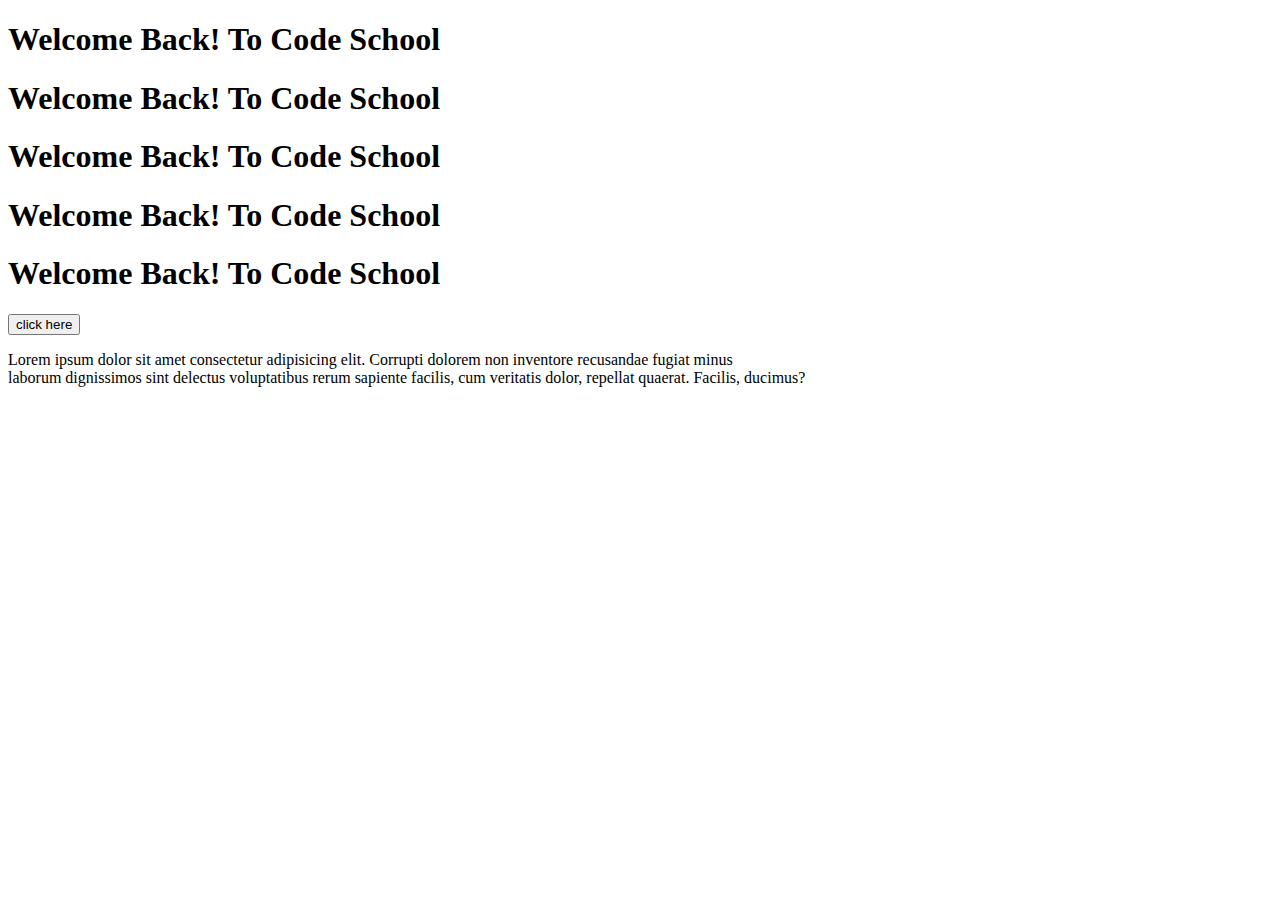
<file: DOM/index.html>
<!DOCTYPE html>
<html lang="en">
<head>
    <meta charset="UTF-8">
    <meta name="viewport" content="width=device-width, initial-scale=1.0">
    <title>Document</title>
</head>
<body>
    <h1>Welcome Back! To Code School</h1>
    <h1>Welcome Back! To Code School</h1>
    <h1>Welcome Back! To Code School</h1>
    <h1>Welcome Back! To Code School</h1>
    <h1>Welcome Back! To Code School</h1>
    <button id="btn">click here</button>
    <p>  Lorem ipsum dolor sit amet consectetur adipisicing elit. Corrupti dolorem non inventore recusandae fugiat minus <br> laborum dignissimos sint delectus voluptatibus rerum sapiente facilis, cum veritatis dolor, repellat quaerat. Facilis, ducimus?  </p>
    
<script src="script1.js"></script>
</body>
</html>
</file>
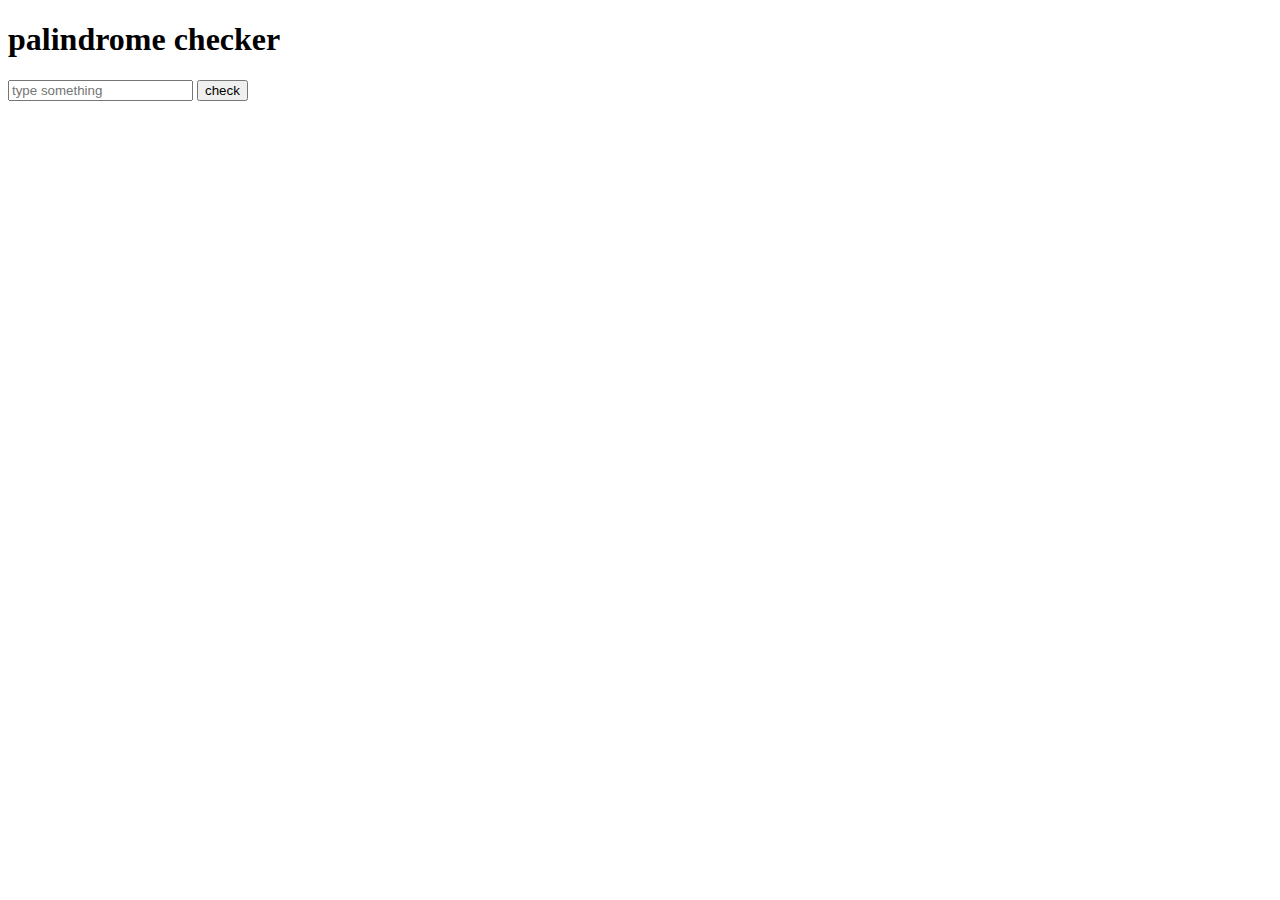
<file: pro 2/index.html>
<!DOCTYPE html>
<html lang="en">
<head>
    <meta charset="UTF-8">
    <meta name="viewport" content="width=device-width, initial-scale=1.0">
    <title>Document</title>
</head>
<body>
    <h1>palindrome checker</h1>
    <input id="input" type="text" placeholder="type something">
    <button onclick="check()" >check</button>
    <script src="script.js"></script>
</body>
</html>
</file>
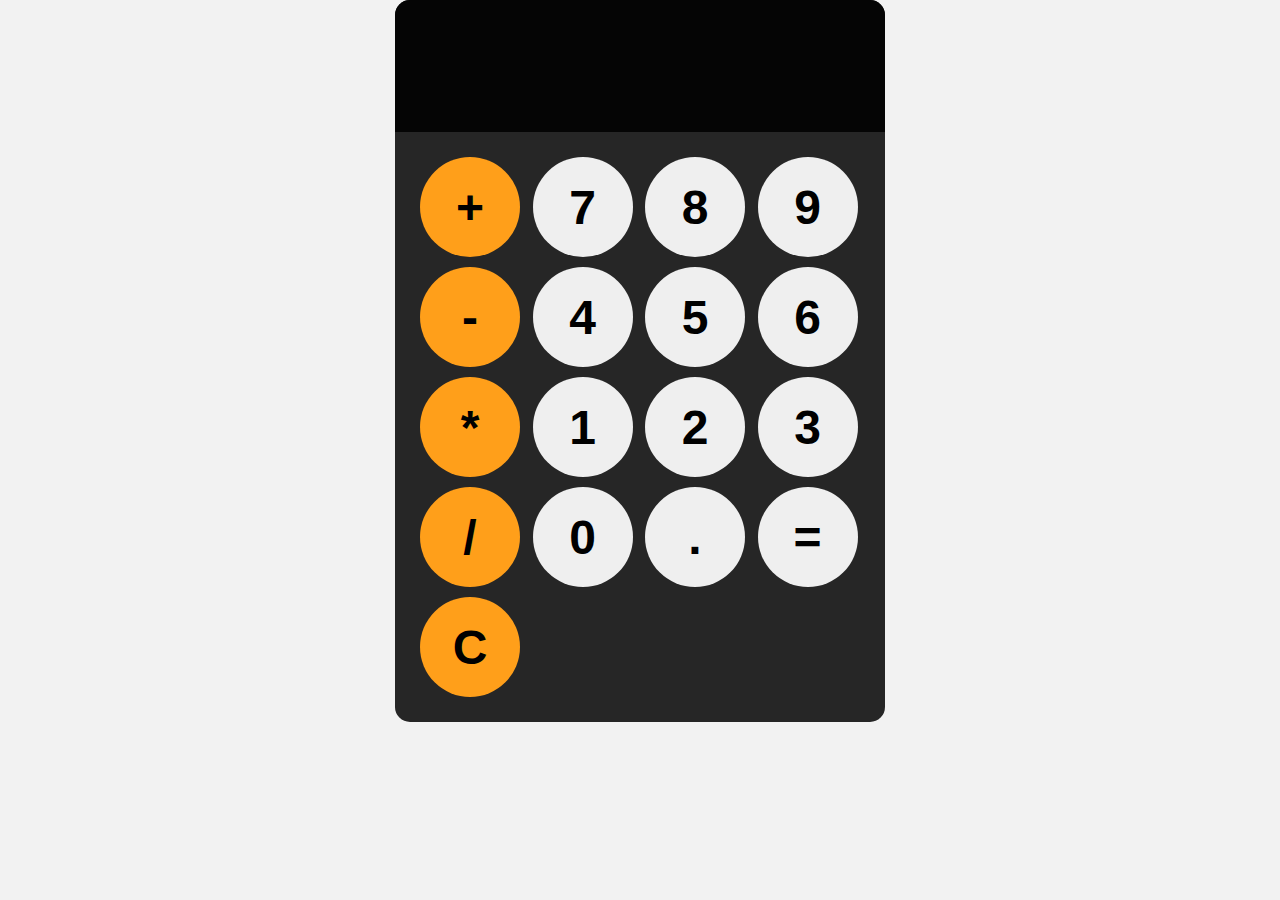
<file: calu.html>
<!DOCTYPE html>
<html lang="en">
<head>
    <meta charset="UTF-8">
    <meta name="viewport" content="width=device-width, initial-scale=1.0">
    <title>Document</title>
    <link rel="stylesheet" href="calu.css">
</head>
<body>
  <div id="calculate">
<input id="display" readonly>
<div id="keys">
<button onclick="appendToDisplay('+')" class="btn">+</button>
<button onclick="appendToDisplay('7')">7</button>
<button onclick="appendToDisplay('8')">8</button>
<button onclick="appendToDisplay('9')">9</button>
<button  onclick="appendToDisplay('-')" class="btn">-</button>
<button onclick="appendToDisplay('4')">4</button>
<button onclick="appendToDisplay('5')">5</button>
 <button onclick="appendToDisplay('6')">6</button>
 <button onclick="appendToDisplay('*')"class="btn">*</button>
 <button onclick="appendToDisplay('1')">1</button>
 <button onclick="appendToDisplay('2')">2</button>
 <button onclick="appendToDisplay('3')">3</button>
 <button onclick="appendToDisplay('/')"class="btn">/</button>
<button onclick="appendToDisplay('0')">0</button>  
<button onclick="appendToDisplay('.')">.</button>
<button onclick="calculate()">=</button>
<button onclick="clearDisplay()"class="btn">C</button>
  </div> 
  <script src="script1.js" > </script> 
</body>
</html>
</file>
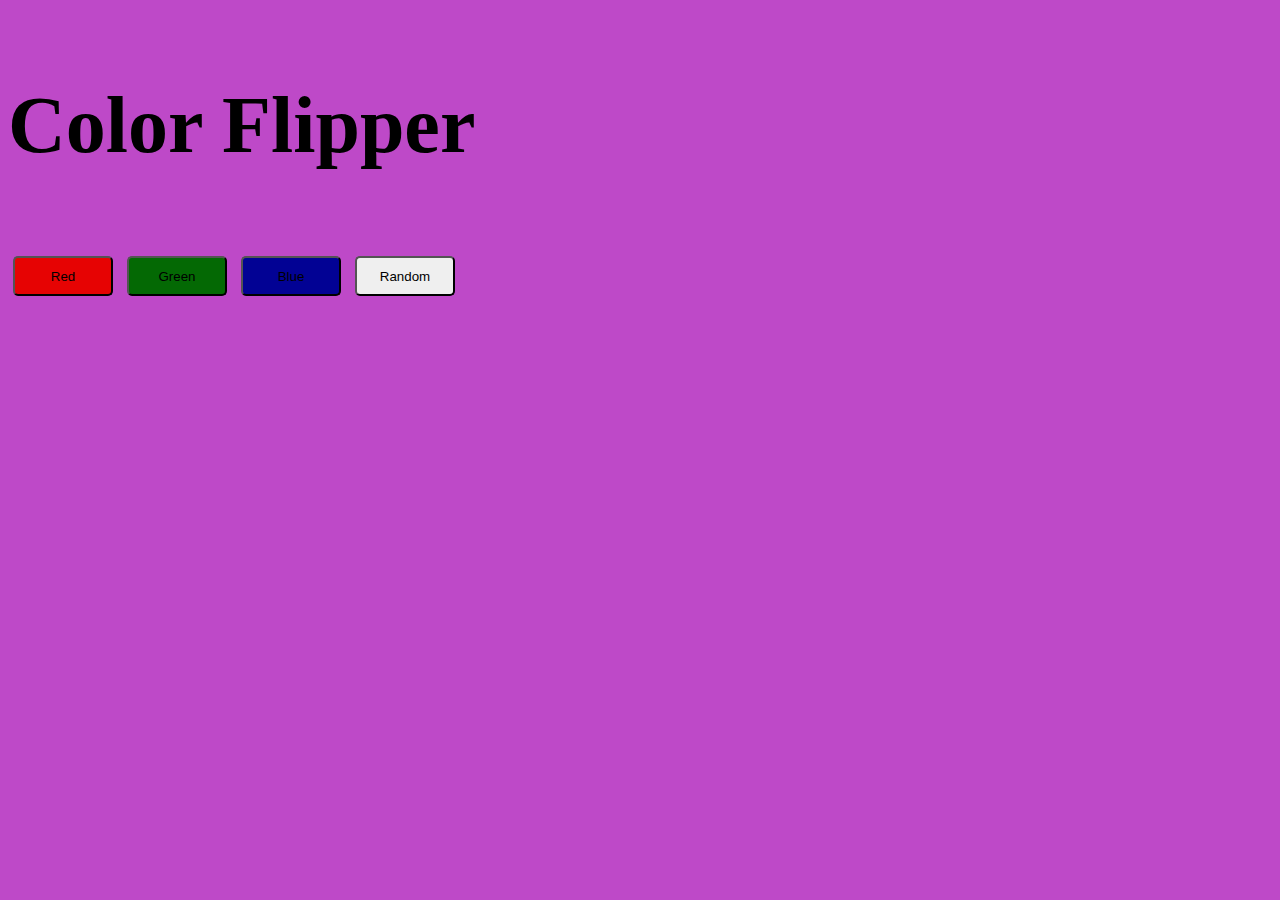
<file: js.html>
<!DOCTYPE html>
<html lang="en">
<head>
    <meta charset="UTF-8">
    <meta name="viewport" content="width=device-width, initial-scale=1.0">
    <title>color flipper</title>
    <link rel="stylesheet" href="js.css">
</head>
<body>
    <h3>Color Flipper</h3>
    <button id="red" onclick="setColor('red')">Red</button>
    <button id="green" onclick="setColor('green')">Green</button>
    <button id="blue"onclick="setColor('blue')">Blue</button>
    <button id="random" onclick="randomColor()">Random</button>
    <script src="script.js"></script>
</body> 
</html>
</file>
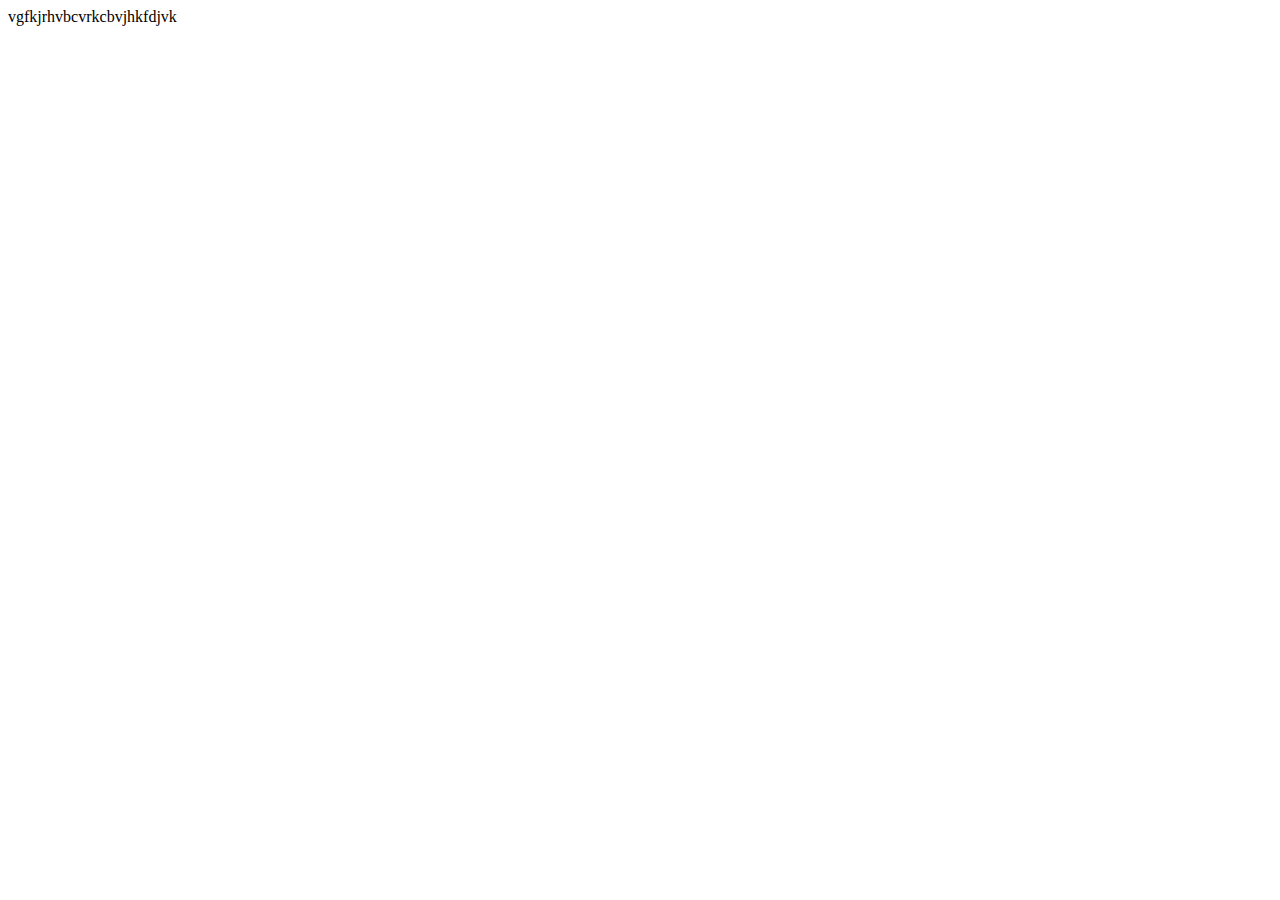
<file: js1.html>
<!DOCTYPE html>
<html lang="en">
<head>
    <meta charset="UTF-8">
    <meta name="viewport" content="width=device-width, initial-scale=1.0">
    <title>Document</title>
</head>
<body>
    vgfkjrhvbcvrkcbvjhkfdjvk
      
</body>
</html>
</file>
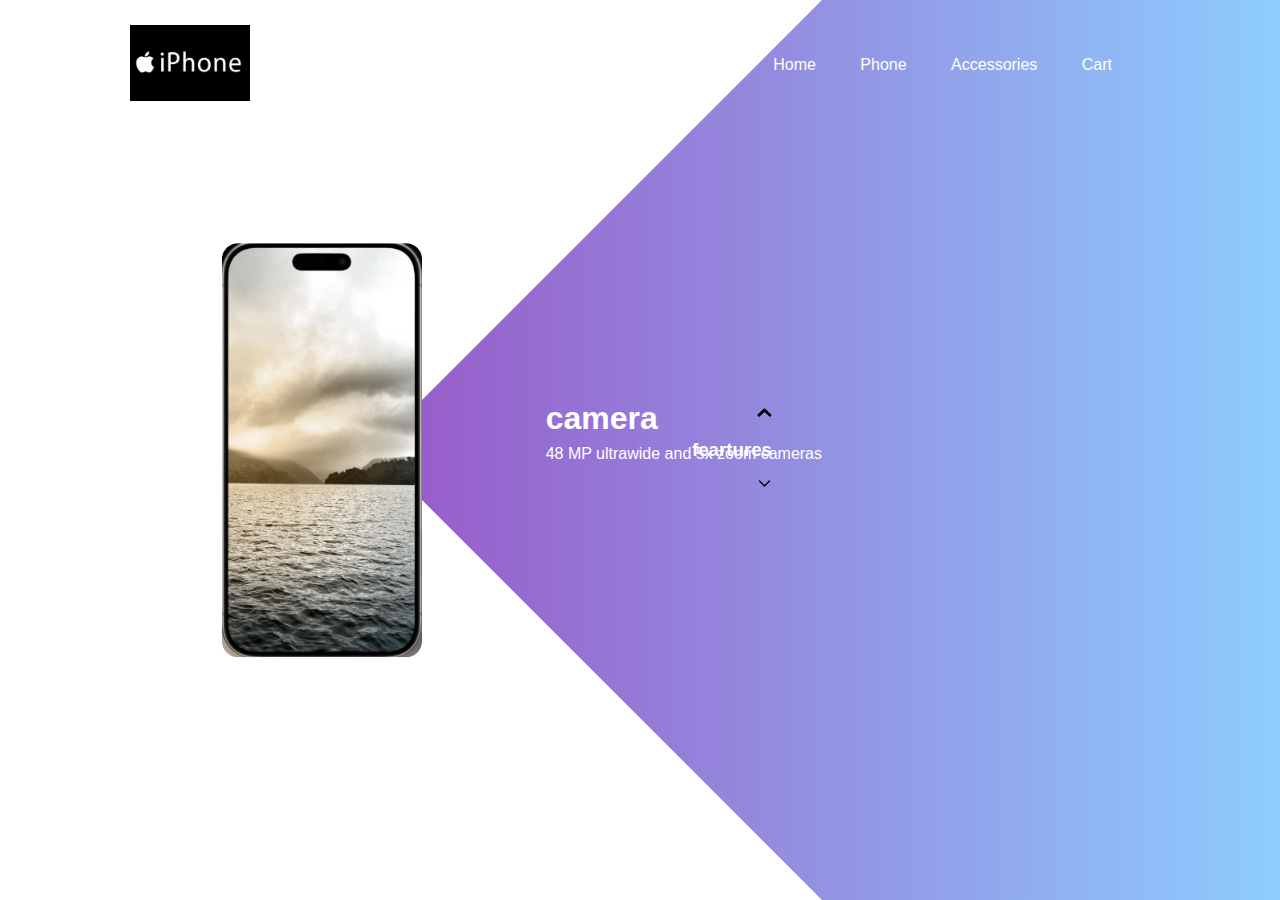
<file: project 17/cls pro.html>
<!DOCTYPE html>
<html lang="en">
<head>
    <meta charset="UTF-8">
    <meta name="viewport" content="width=device-width, initial-scale=1.0">
    <title>Document</title>
    <link rel="stylesheet" href="cls pro.css">
</head>
<body>
  <div class="main">
     <nav>
       <div class="logo">
        <img src="/project 17/iphone.jpg" alt="">
       </div> 
       <div class="dlinks">
        <ul>
            <li><a href="#">Home</a></li>
            <li><a href="#">Phone</a></li>
            <li><a href="#">Accessories</a></li>
            <li><a href="#">Cart</li>
        </ul>
       </div>
     </nav>
     <div class="info">
        <div class="overlay"></div>
        <img src="/project 17/Screenshot_20-1-2025_185854_images.macrumors.com.jpeg" class="mobile">
        <div id="circle">
        <div class="features one">
            <!-- <img src="/project 17/16.cam.webp" alt=""> -->
            <div class="cam">
                <h1>camera</h1>
                <p>48 MP ultrawide and 5x zoom cameras</p>
            </div>
        </div>
        <div class="features two">
            <!-- <img src="/project 17/proce16.jpg" alt=""> -->
            <div class="pro">
                <h1>processor</h1>
                <p>two performance cores working at 4.04GHz</p>
            </div>
        </div> 
        <div class="features three">
            <!-- <img src="/project 17/iphone-16-display.jpg" alt=""> -->
            <div class="dis">
                <h1>Display</h1>
                <p>6.1 display</p>
            </div>
        </div>
        <div class="features four">
            <!-- <img src="/project 17/ba16.jpg" alt=""> -->
            <div class="ba3">
                <h1>battery</h1>
                <p>battery capacity of 3,561 mAh</p>
            </div>

        </div>
        </div>
        <div class="controls">
            <img src="/project 17/up.svg" id="upbtn">
        <h3>feartures</h3>
            <img src="/project 17/icod.svg" id="downbtn">
        </div>
     </div>
  </div> 
  <script >
    var circle = document.getElementById("circle");

var upbtn = document.getElementById("upbtn");
var downbtn = document.getElementById("downbtn");
var rotateValue = circle.style.transform;
var  rotateSum;

upbtn.onclick = functon()
{
    rotateSum = rotateValue + "rotate(-90deg)";
    circle.style.transform = rotateSum;
    rotateValue = rotateSum;
}
downbtn.onclick = functon()
{
    rotateSum = rotateValue + "rotate(90deg)";
    circle.style.transform = rotateSum;
    rotateValue = rotateSum;
}
  </script> 
</body>
</html>
</file>
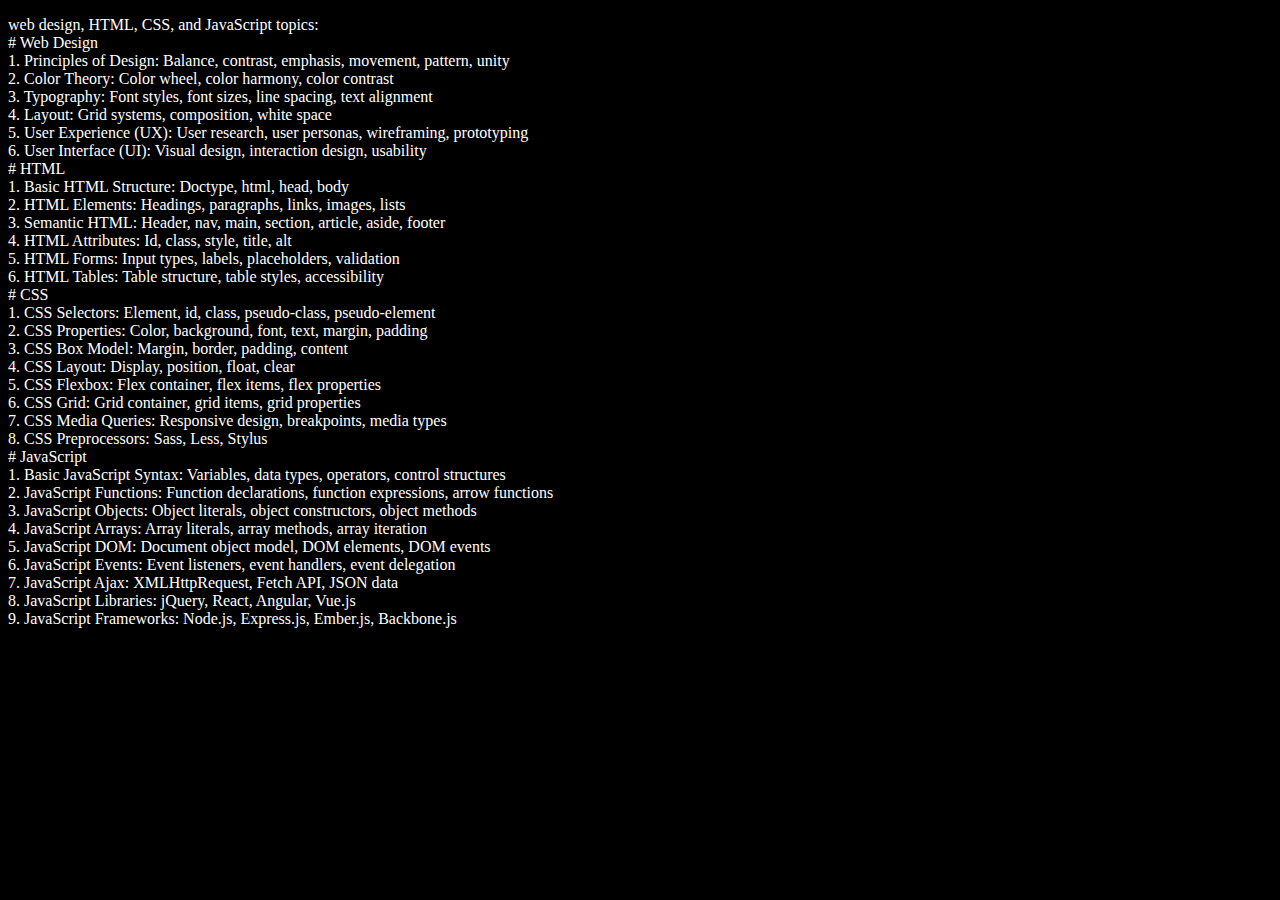
<file: project 17/hpro3.html>
<!DOCTYPE html>
<html lang="en">
<head>
    <meta charset="UTF-8">
    <meta name="viewport" content="width=device-width, initial-scale=1.0">
    <title>home</title>
    <link rel="stylesheet" href="hpro3.css">
</head>
<body>
    <p>
        web design, HTML, CSS, and JavaScript topics: <br>

# Web Design <br>
1. Principles of Design: Balance, contrast, emphasis, movement, pattern, unity <br>
2. Color Theory: Color wheel, color harmony, color contrast <br>
3. Typography: Font styles, font sizes, line spacing, text alignment <br>
4. Layout: Grid systems, composition, white space <br>
5. User Experience (UX): User research, user personas, wireframing, prototyping  <br>
6. User Interface (UI): Visual design, interaction design, usability  <br>

# HTML  <br>
1. Basic HTML Structure: Doctype, html, head, body  <br>
2. HTML Elements: Headings, paragraphs, links, images, lists  <br>
3. Semantic HTML: Header, nav, main, section, article, aside, footer  <br>
4. HTML Attributes: Id, class, style, title, alt  <br>
5. HTML Forms: Input types, labels, placeholders, validation  <br>
6. HTML Tables: Table structure, table styles, accessibility  <br>

# CSS   <br>
1. CSS Selectors: Element, id, class, pseudo-class, pseudo-element  <br>
2. CSS Properties: Color, background, font, text, margin, padding  <br>
3. CSS Box Model: Margin, border, padding, content  <br>
4. CSS Layout: Display, position, float, clear  <br>
5. CSS Flexbox: Flex container, flex items, flex properties  <br>
6. CSS Grid: Grid container, grid items, grid properties  <br>
7. CSS Media Queries: Responsive design, breakpoints, media types  <br>
8. CSS Preprocessors: Sass, Less, Stylus  <br>

# JavaScript  <br>
1. Basic JavaScript Syntax: Variables, data types, operators, control structures  <br>
2. JavaScript Functions: Function declarations, function expressions, arrow functions  <br>
3. JavaScript Objects: Object literals, object constructors, object methods  <br>
4. JavaScript Arrays: Array literals, array methods, array iteration  <br>
5. JavaScript DOM: Document object model, DOM elements, DOM events  <br>
6. JavaScript Events: Event listeners, event handlers, event delegation  <br>
7. JavaScript Ajax: XMLHttpRequest, Fetch API, JSON data  <br>
8. JavaScript Libraries: jQuery, React, Angular, Vue.js  <br>
9. JavaScript Frameworks: Node.js, Express.js, Ember.js, Backbone.js  <br>
    </p>
</body>
</html>
</file>
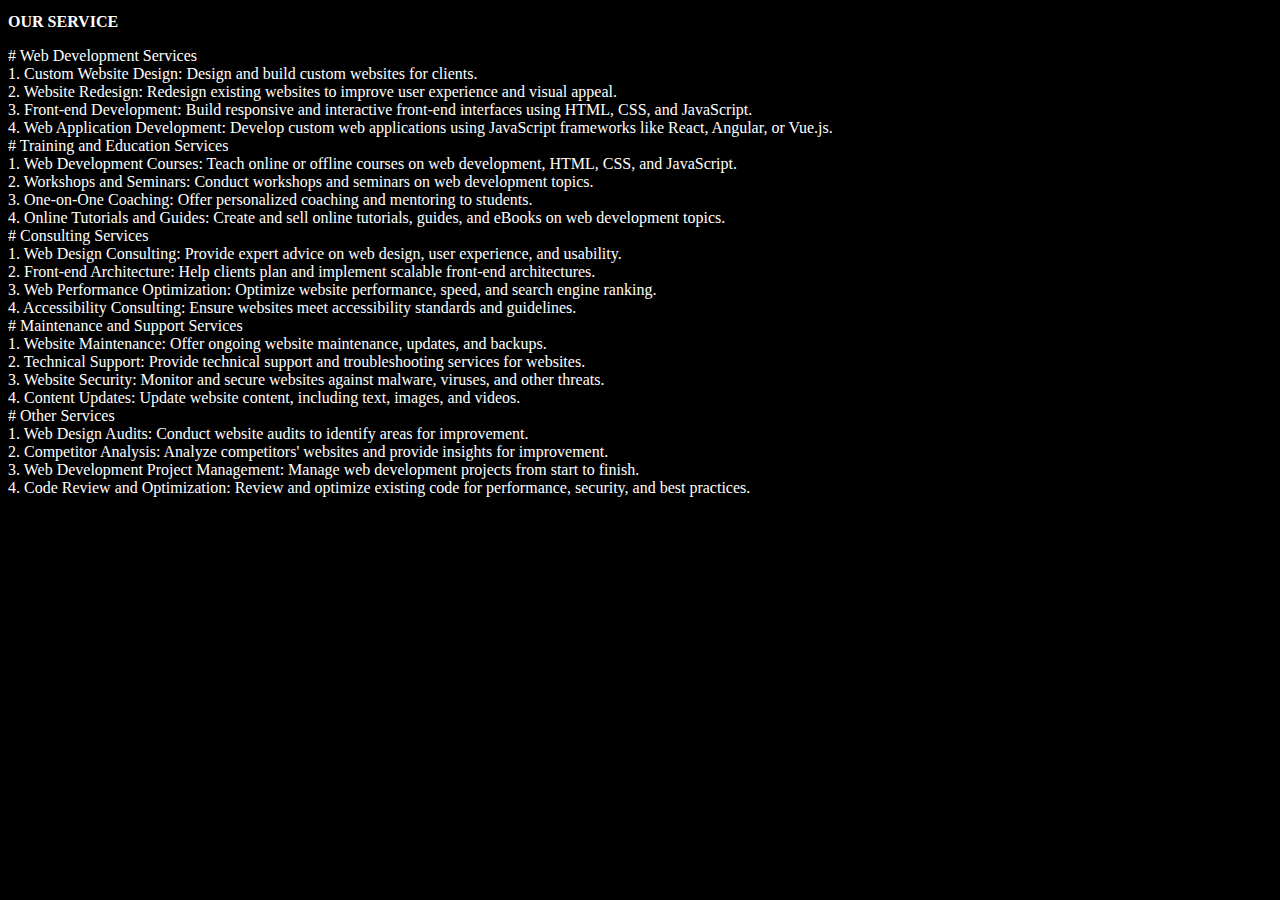
<file: project 17/spro3.html>
<!DOCTYPE html>
<html lang="en">
<head>
    <meta charset="UTF-8">
    <meta name="viewport" content="width=, initial-scale=1.0">
    <title>Document</title>
    <link rel="stylesheet" href="spro3.css">
</head>
<body>
    <h2>OUR SERVICE</h2>
    <p>
        # Web Development Services <br>
        1. Custom Website Design: Design and build custom websites for clients.  <br>
        2. Website Redesign: Redesign existing websites to improve user experience and visual appeal.  <br>
        3. Front-end Development: Build responsive and interactive front-end interfaces using HTML, CSS, and JavaScript.  <br>
        4. Web Application Development: Develop custom web applications using JavaScript frameworks like React, Angular, or Vue.js.  <br>
        
        # Training and Education Services  <br>
        1. Web Development Courses: Teach online or offline courses on web development, HTML, CSS, and JavaScript.  <br>
        2. Workshops and Seminars: Conduct workshops and seminars on web development topics.  <br>
        3. One-on-One Coaching: Offer personalized coaching and mentoring to students.  <br>
        4. Online Tutorials and Guides: Create and sell online tutorials, guides, and eBooks on web development topics.  <br>
        
        # Consulting Services  <br>
        1. Web Design Consulting: Provide expert advice on web design, user experience, and usability.  <br>
        2. Front-end Architecture: Help clients plan and implement scalable front-end architectures.  <br>
        3. Web Performance Optimization: Optimize website performance, speed, and search engine ranking.  <br>
        4. Accessibility Consulting: Ensure websites meet accessibility standards and guidelines.  <br>
        
        # Maintenance and Support Services  <br>
        1. Website Maintenance: Offer ongoing website maintenance, updates, and backups.  <br>
        2. Technical Support: Provide technical support and troubleshooting services for websites.  <br>
        3. Website Security: Monitor and secure websites against malware, viruses, and other threats.  <br>
        4. Content Updates: Update website content, including text, images, and videos.  <br>
        
        # Other Services  <br>
        1. Web Design Audits: Conduct website audits to identify areas for improvement.  <br>
        2. Competitor Analysis: Analyze competitors' websites and provide insights for improvement.  <br>
        3. Web Development Project Management: Manage web development projects from start to finish.  <br>
        4. Code Review and Optimization: Review and optimize existing code for performance, security, and best practices.  <br>
    </p>
</body>
</html>
</file>
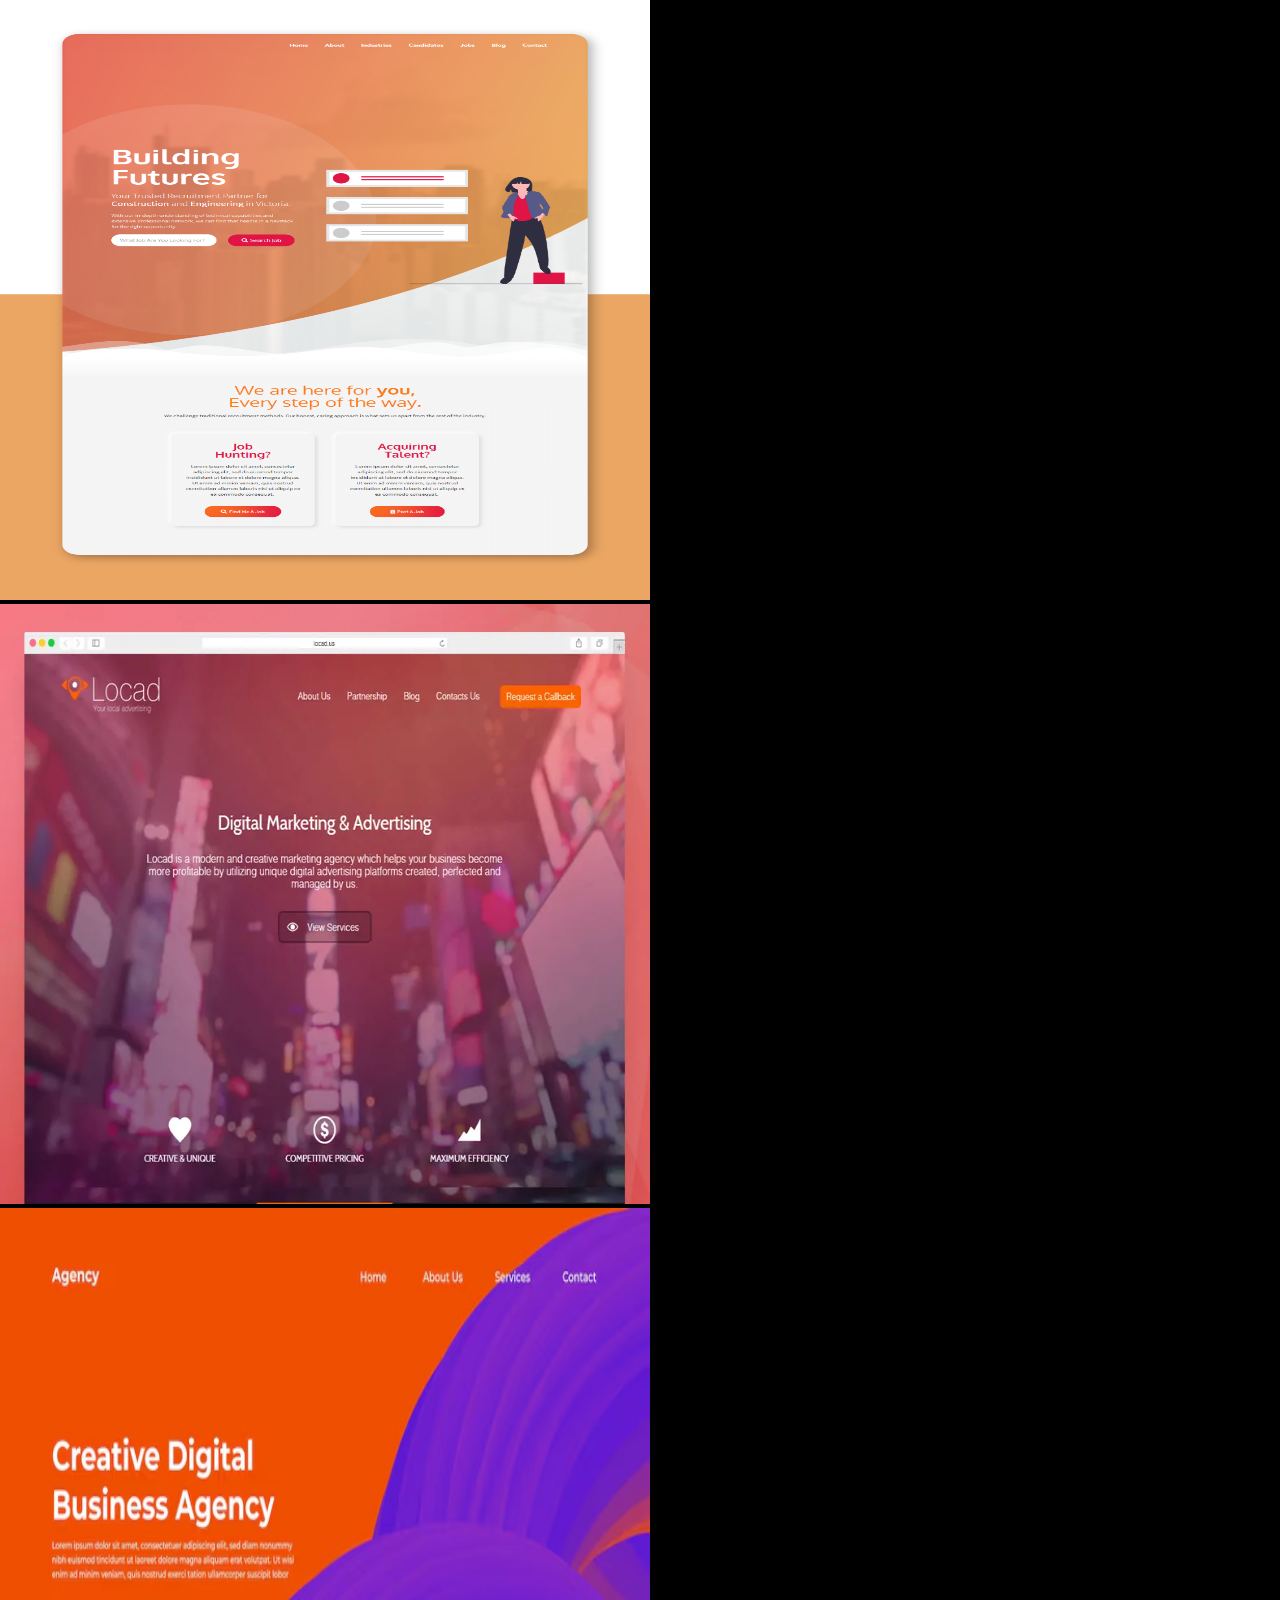
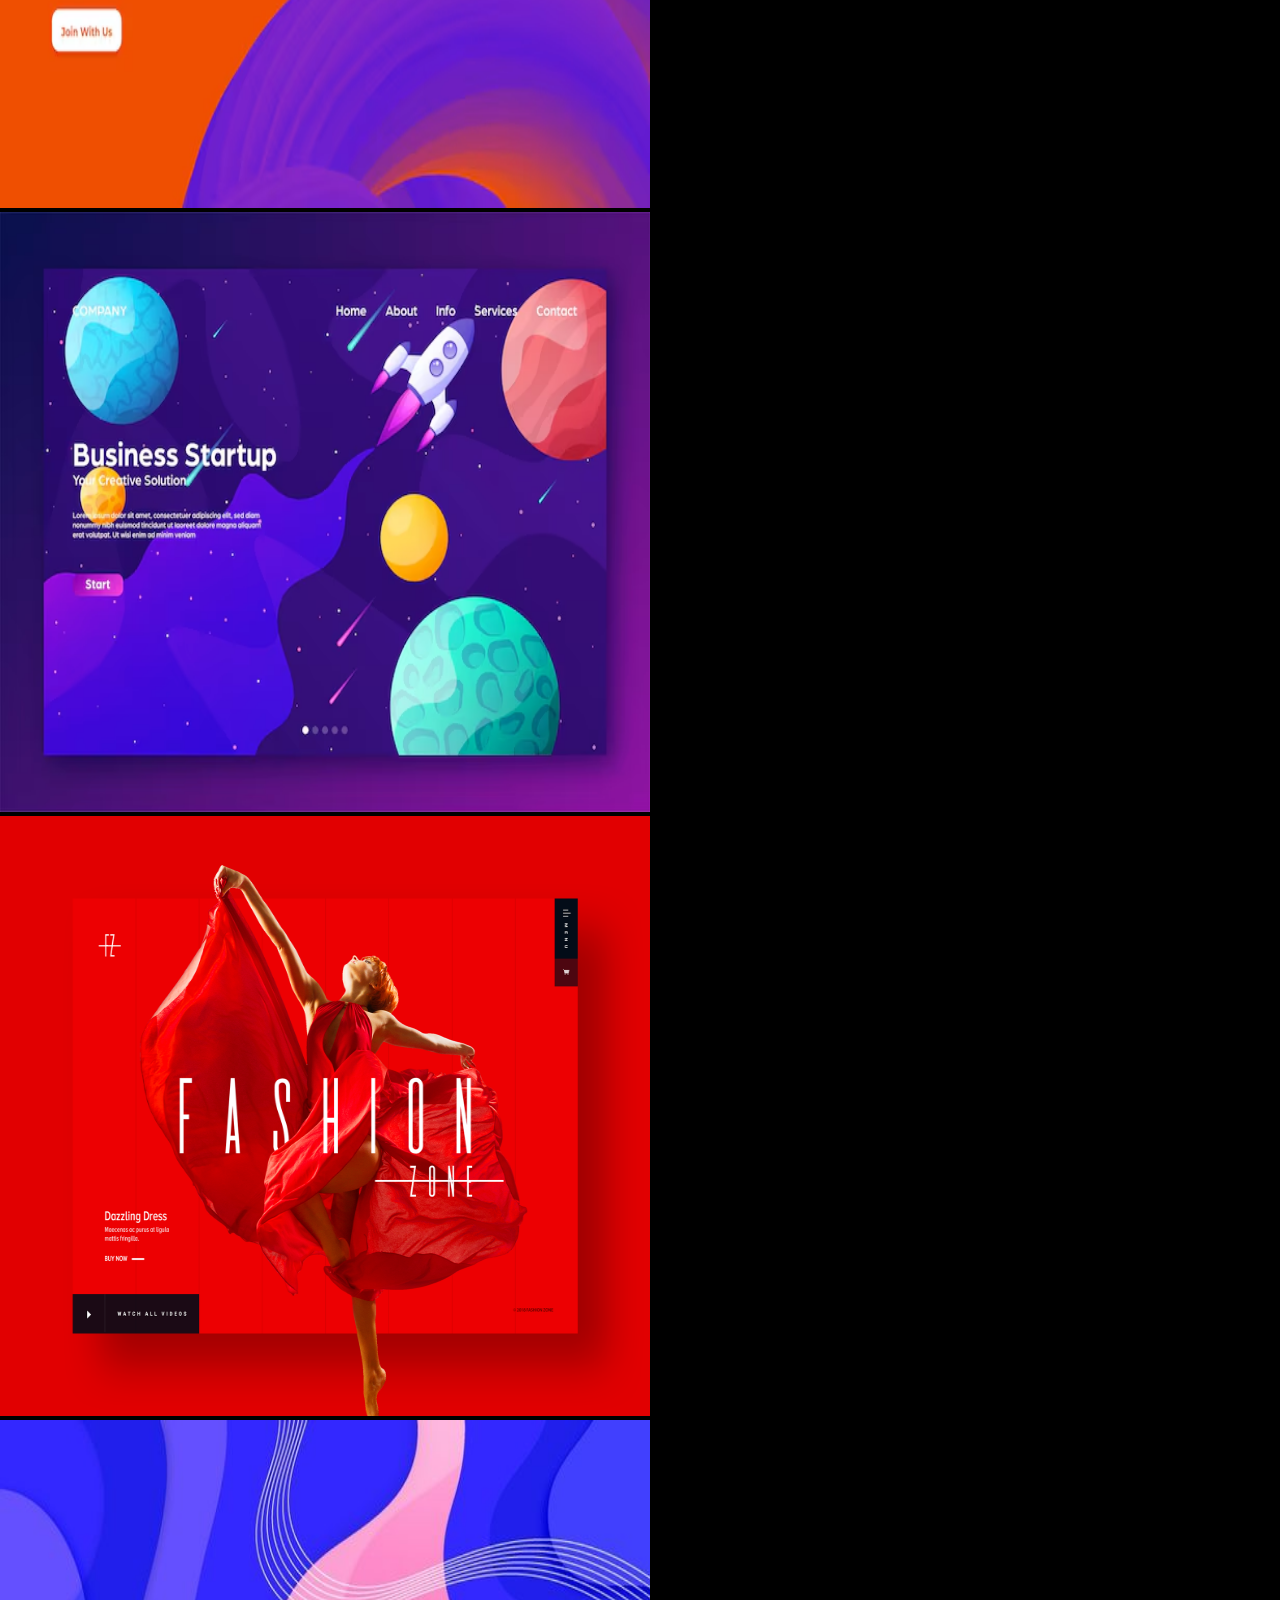
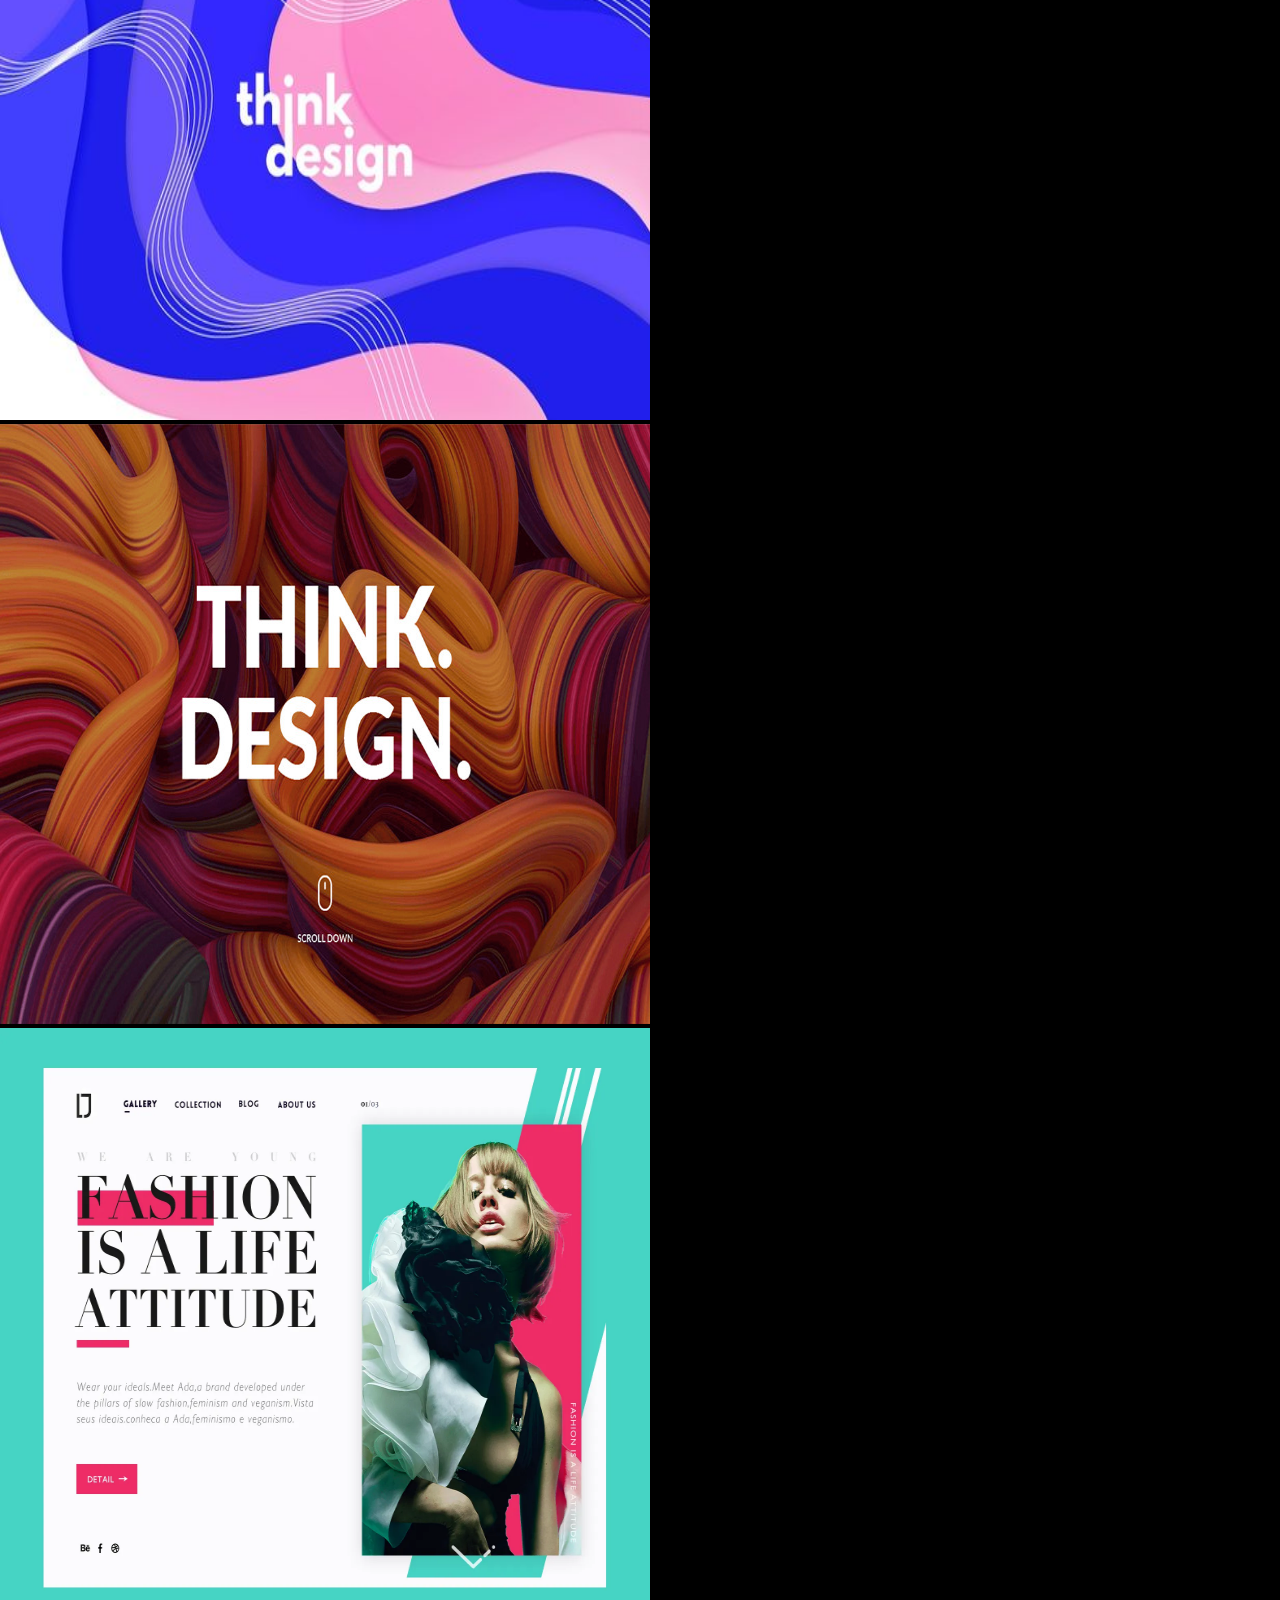
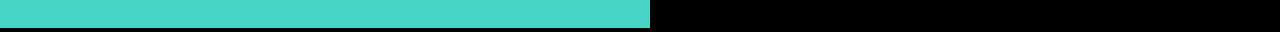
<file: project 17/wpro3.html>
<!DOCTYPE html>
<html lang="en">
<head>
    <meta charset="UTF-8">
    <meta name="viewport" content="width=device-width, initial-scale=1.0">
    <title>Document</title>
    <link rel="stylesheet" href="wpro3.css">
</head>
<body>
   <img src="/project 17/img3.png" height="600" width="650" alt="">
   
   <img src="/project 17/img 1.webp" height="600" width="650" alt=""> 
   
   <img src="/project 17/img 2.avif" height="600" width="650" alt="">

   <img src="/project 17/img4.avif" height="600" width="650" alt=""> 

   <img src="/project 17/img5.png" height="600" width="650" alt="">

   <img src="/project 17/img10.jpg" height="600" width="650" alt="">

   <img src="/project 17/img9.jpg" height="600" width="650" alt="">
   
   <img src="/project 17/img6.webp"height="600" width="650" alt="">
</body>
</html>
</file>
<file: calu.css>
body{
    margin: 0;
    display: flex;
    justify-content: center;
    align-items: center;
    /* height: 100vh; */
    background-color: hsl(0, 0% ,95%);


}

button{
  width: 100px;
 height: 100px; 
 border-radius: 50px;  
 border: none;
 background-color:rgba(128, 128, 128, 0.849) :
 color: white;
 font-size: 3rem;
 font-weight: bold;
 cursor: pointer;
}

button:hover{
    background-color: hsl(0, 0% ,40%);

}
button:active{
    background-color: hsl(0, 0%, 50%);
}
.btn{
    background-color: hsl(35, 100%, 55%); 
}

.btn:hover{
    background-color: hsl(35, 100%, 65%); 
}

.btn:hover:active{
    background-color: hsl(35, 100%, 75%); 
}

#keys{
    display: grid;
    grid-template-columns: repeat(4, 1fr);
gap: 10px;
padding: 25px;
}

#calculate{
    font-family: Arial, sans-serif;
    background-color: hsl(0, 0% ,15%);
    border-radius: 15px;
    max-width: 500px;
    overflow: hidden;
}

#display{
    width: 450px;
    padding: 20px;
    font-size: 5rem;
    text-align: left;
    border: none;
    background-color: hsl(0, 0%, 2%);
    color: white;
}
</file>
<file: js.css>
#green{
    background-color: rgb(4, 105, 4);
}
#red{
    background-color: rgb(230, 3, 3);
}
#blue{
    background-color: rgb(2, 2, 148);
}
h3{
    font-size: 5rem;
}
button{
    border-radius:5px ;
    width: 100px;
    height: 40px;
   margin:5px ; 
}
</file>
<file: project 17/cls pro.css>
*{
    margin: 0;
    padding: 0;
    font-family: sans-serif;
}

.main{
    width: 100%;
    height: 100vh;
    position: relative;
    overflow: hidden;
    background: linear-gradient(to right , #9c27b0 , #8ecdff);
}

nav{
    width: 80%;
    position: sticky;
    margin: 20px auto;
    z-index: 1;
    display: flex;
    align-items: center;
}

.logo{
    flex-basis: 20%;
}
.logo img{
    width: 120px;
    margin: 5px 2px ;
}

.dlinks{
    flex: 1;
    text-align: right;
}
.dlinks ul, li{
    list-style: none;
    display: inline-block;
    margin: 0 20px;

}

.dlinks ul, li a{
    color:#fff;
    text-decoration: none;

}

.info{
    width: 1000px;
    height: 1000px;
    position: absolute;
    top: 50%;
    left: -10%;
    transform: translateY(-50%);
}

#circle{
  width: 1000px;  
  height: 1000px;
  position: absolute;
  top: 0;
  left: 0;
  border-radius: 50%;
  /* background: #ccc; */
  transform: rotate(0deg);
  transition: 1s;
}

.features{
    position: absolute;
    display: flex;
    color: #fff;
}

.features div{
   margin-left: 30px; 
}

.features div p{
    margin-top: 8px;
}

.features img{
width: 70px;
}

.one{
  top: 450px;  
  right: 50px;
}

.two{
    top: 150px;
    left: 350px;
    transform: rotate(-90deg);
}
.three{
   bottom: 450px; 
   left: 50px;
   transform: rotate(-180deg);
}

.four{
    bottom: 150px;
    right: 350px;
    transform: rotate(-270deg);

}

.mobile{
    width: 200px;
    position: absolute;
    top: 50%;
    left: 35%;
    transform: translateY(-50%);
    z-index: 1;
    border-radius: 1rem;
}

.controls{
position: absolute;
right: 10%;
text-align: right;
top: 50%;
padding-left: 350px;
transform: translateY(-50%);

}
.controls h3{
    margin: 15px 0;
    left: 10%; 
    color: #fff;
    text-align: center;
    /* padding-left: 300px; */
}

#upbtn{
    width: 15px;
    cursor: pointer;
}
#downbtn{
    width: 15px;
    cursor: pointer;
    /* transform: rotate(180deg); */
}
 
.overlay{
    width: 0;
    height: 0;
    border-top: 500px solid #fff;
    border-right: 500px solid transparent;
    border-bottom: 500px solid #fff;
    border-left: 500px solid #fff;
    position: absolute;
    left: 0;
    top: 0;
}
</file>
<file: project 17/hpro3.css>
body{
    background: black;
}
p{
    color: #fff;
    font-size: 1rem
}
</file>
<file: project 17/spro3.css>
body{
    background: black;
}
p{
    color: #fff;
    font-size: 1rem
}

h2{
    color: #fff;
    font-size: 1rem  
}
</file>
<file: project 17/wpro3.css>
body{
    background: black;
    padding: 0;
    margin: 0;
}

hr{
    color: blueviolet;
    padding: 10px 5px;
}
</file>
